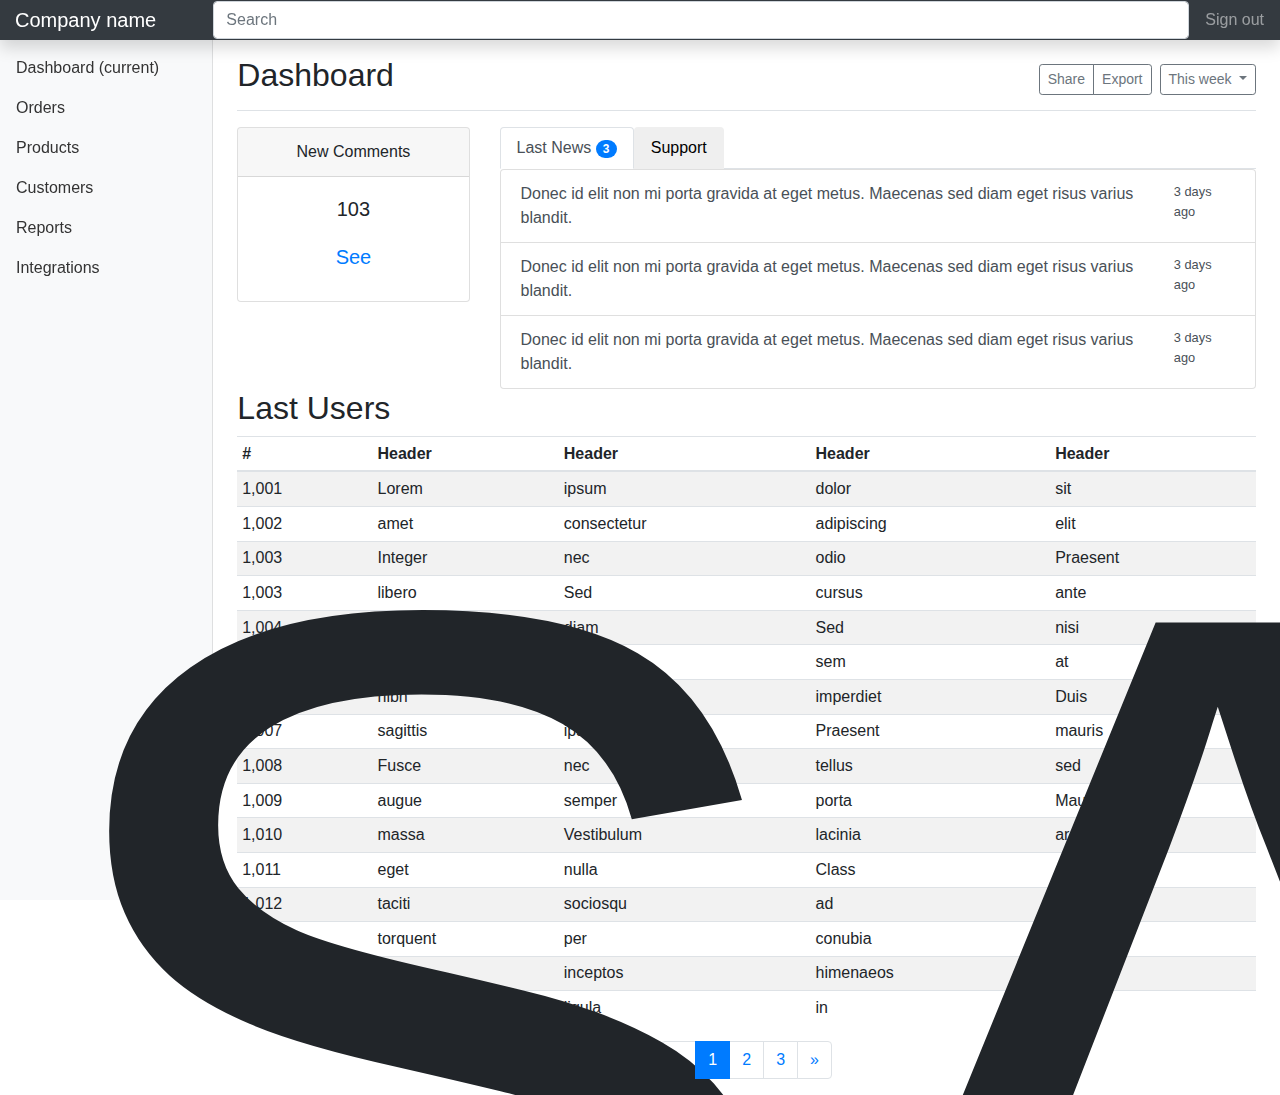
<file: projeto_painel-dashboard/index.html>
<!doctype html>
<html lang="en">
<head>
  <meta charset="utf-8">
  <meta name="viewport" content="width=device-width, initial-scale=1">
  <meta name="description" content="">
  <meta name="author" content="">


  <title>Dashboard Template for Bootstrap</title>

  <!-- Bootstrap core CSS -->
  <link href="css/bootstrap.min.css" rel="stylesheet">

  <!-- Custom styles for this template -->
  <link href="css/dashboard.css" rel="stylesheet">
</head>

<body>
  <header class="navbar navbar navbar-dark bg-dark p-0 flex-nowrap fixed-top shadow">
      <a class="navbar-brand col-2 mr-0" href="#">Company name</a>
      <input class="form-control form-control-dark" type="text" placeholder="Search" aria-label="Search">
    <div class="navbar-nav px-3">
      <a class="nav-item nav-link py-0 text-nowrap" href="#">Sign out</a>
    </div>
  </header>
   

  <nav class="col-2 bg-light sidebar">
   
      <ul class="nav flex-column">
        <li class="nav-item">
          <a class="nav-link active" href="#">
            Dashboard <span class="">(current)</span>
          </a>
        </li>
        <li class="nav-item">
          <a class="nav-link" href="#">
            Orders
          </a>
        </li>
        <li class="nav-item">
          <a class="nav-link" href="#">
            Products
          </a>
        </li>
        <li class="nav-item">
          <a class="nav-link" href="#">
            Customers
          </a>
        </li>
        <li class="nav-item">
          <a class="nav-link" href="#">
            Reports
          </a>
        </li>
        <li class="nav-item">
          <a class="nav-link" href="#">
            Integrations
          </a>
        </li>
        
      </ul>

      <h6 class="sidebar-heading px-3 mt-4">
        <span>Saved reports</span>
      </h6>
      <ul class="nav flex-column">
        <li class="nav-item">
          <a class="nav-link" href="#">
            Current month
          </a>
        </li>
        <li class="nav-item">
          <a class="nav-link" href="#">
            Last quarter
          </a>
        </li>
        <li class="nav-item">
          <a class="nav-link" href="#">
            Social engagement
          </a>
        </li>
        <li class="nav-item">
          <a class="nav-link" href="#">
            Year-end sale
          </a>
        </li>
      </ul>
    
  </nav>

  <main role="main" class="col-10 ml-auto px-4">
  
   <div class="d-flex justify-content-between align-items-center mt-2 border-bottom pb-2 mb-3">
       <h1 class="h2">Dashboard</h1>
    <div class="btn-toolbar" role="toolbar" aria-label="Toolbar with button groups">
      <div class="btn-group mr-2" role="group" aria-label="First group">
        <button type="button" class="btn btn-sm btn-outline-secondary">Share</button>
        <button type="button" class="btn btn-sm btn-outline-secondary">Export</button>
      </div>
      
      <div class="dropdown">
          <button class="btn btn-sm btn-outline-secondary dropdown-toggle" type="button" id="dropdownMenuButton" data-toggle="dropdown" aria-haspopup="true" aria-expanded="false">
            This week
          </button>
          <div class="dropdown-menu dropdown-menu-right" aria-labelledby="dropdownMenuButton">
            <a class="dropdown-item" href="#">last two weeks</a>
            <a class="dropdown-item" href="#">last mounthn</a>
            <a class="dropdown-item" href="#">last three mounths</a>
          </div>
      </div>
      
    </div>
   </div>
     
    <section class="row">
       <div class="col-3">
            <div class="card text-center" style="max-width: 18rem;">
              <div class="card-header">New Comments</div>
              <div class="card-body">
                <h5 class="card-title">103</h5>
                  <a href="#" class="btn btn-link btn-lg">See</a>
              </div>
            </div>
       </div>
       <div class="col-9 ml-auto">
           
          <ul class="nav nav-tabs" id="myTab" role="tablist">
              <li class="nav-item" role="presentation">
                <button class="nav-link active" id="lastNews-tab" data-bs-toggle="tab" data-bs-target="#lastNews" type="button" role="tab" aria-controls="lastNews" aria-selected="true">Last News <span class="badge badge-primary badge-pill">3</span></button>
              </li>
              <li class="nav-item" role="presentation">
                <button class="nav-link" id="support-tab" data-bs-toggle="tab" data-bs-target="#support" type="button" role="tab" aria-controls="support" aria-selected="false">Support</button>
              </li>

          </ul>
            <div class="tab-content" id="myTabContent">
              <div class="tab-pane fade show active" id="lastNews" role="tabpanel" aria-labelledby="lastNews-tab">
                  
                  <div class="d-flex justify-content-between">
                      
                      <div class="list-group w-100">
                          <a href="#" class="list-group-item list-group-item-action" aria-current="true w-100">
                            <div class="d-flex w-100 justify-content-between">
                               <p class="mb-0">Donec id elit non mi porta gravida at eget metus. Maecenas sed diam eget risus varius blandit.</p>
                              <small>3 days ago</small>
                            </div>
                          </a>
                          
                           <a href="#" class="list-group-item list-group-item-action" aria-current="true w-100">
                            <div class="d-flex w-100 justify-content-between">
                               <p class="mb-0">Donec id elit non mi porta gravida at eget metus. Maecenas sed diam eget risus varius blandit.</p>
                              <small>3 days ago</small>
                            </div>
                          </a>
                          
                           <a href="#" class="list-group-item list-group-item-action" aria-current="true w-100">
                            <div class="d-flex w-100 justify-content-between">
                               <p class="mb-0">Donec id elit non mi porta gravida at eget metus. Maecenas sed diam eget risus varius blandit.</p>
                              <small>3 days ago</small>
                            </div>
                          </a>
                     </div>
                      
                  </div>
              
                  
              </div>
              
              <div class="tab-pane fade" id="support" role="tabpanel" aria-labelledby="support-tab">
                  
                  <div class="d-flex flex-column justify-content-between">
                      
                      <h4 class="mt-2">Get In Touch: </h4>
                      <p>Donec id elit non mi porta gravida at eget metus. Maecenas sed diam eget risus varius blandit.</p>
                      <hr>
                      mail@server.com
                      <br>
                      2121-5652
                  </div>
              </div>
  
            </div>
       </div>
   </section>

    



    <h2>Last Users</h2>
   
      <table class="table table-striped table-sm">
        <thead>
          <tr>
            <th>#</th>
            <th>Header</th>
            <th>Header</th>
            <th>Header</th>
            <th>Header</th>
          </tr>
        </thead>
        <tbody>
          <tr>
            <td>1,001</td>
            <td>Lorem</td>
            <td>ipsum</td>
            <td>dolor</td>
            <td>sit</td>
          </tr>
          <tr>
            <td>1,002</td>
            <td>amet</td>
            <td>consectetur</td>
            <td>adipiscing</td>
            <td>elit</td>
          </tr>
          <tr>
            <td>1,003</td>
            <td>Integer</td>
            <td>nec</td>
            <td>odio</td>
            <td>Praesent</td>
          </tr>
          <tr>
            <td>1,003</td>
            <td>libero</td>
            <td>Sed</td>
            <td>cursus</td>
            <td>ante</td>
          </tr>
          <tr>
            <td>1,004</td>
            <td>dapibus</td>
            <td>diam</td>
            <td>Sed</td>
            <td>nisi</td>
          </tr>
          <tr>
            <td>1,005</td>
            <td>Nulla</td>
            <td>quis</td>
            <td>sem</td>
            <td>at</td>
          </tr>
          <tr>
            <td>1,006</td>
            <td>nibh</td>
            <td>elementum</td>
            <td>imperdiet</td>
            <td>Duis</td>
          </tr>
          <tr>
            <td>1,007</td>
            <td>sagittis</td>
            <td>ipsum</td>
            <td>Praesent</td>
            <td>mauris</td>
          </tr>
          <tr>
            <td>1,008</td>
            <td>Fusce</td>
            <td>nec</td>
            <td>tellus</td>
            <td>sed</td>
          </tr>
          <tr>
            <td>1,009</td>
            <td>augue</td>
            <td>semper</td>
            <td>porta</td>
            <td>Mauris</td>
          </tr>
          <tr>
            <td>1,010</td>
            <td>massa</td>
            <td>Vestibulum</td>
            <td>lacinia</td>
            <td>arcu</td>
          </tr>
          <tr>
            <td>1,011</td>
            <td>eget</td>
            <td>nulla</td>
            <td>Class</td>
            <td>aptent</td>
          </tr>
          <tr>
            <td>1,012</td>
            <td>taciti</td>
            <td>sociosqu</td>
            <td>ad</td>
            <td>litora</td>
          </tr>
          <tr>
            <td>1,013</td>
            <td>torquent</td>
            <td>per</td>
            <td>conubia</td>
            <td>nostra</td>
          </tr>
          <tr>
            <td>1,014</td>
            <td>per</td>
            <td>inceptos</td>
            <td>himenaeos</td>
            <td>Curabitur</td>
          </tr>
          <tr>
            <td>1,015</td>
            <td>sodales</td>
            <td>ligula</td>
            <td>in</td>
            <td>libero</td>
          </tr>
        </tbody>
      </table>
      <div aria-label="Page navigation example" >
          <ul class="pagination justify-content-center">
            <li class="page-item">
              <a class="page-link" href="#" aria-label="Previous">
                <span aria-hidden="true">&laquo;</span>
              </a>
            </li>
            <li class="page-item active"><a class="page-link" href="#">1</a></li>
            <li class="page-item"><a class="page-link" href="#">2</a></li>
            <li class="page-item"><a class="page-link" href="#">3</a></li>
            <li class="page-item">
              <a class="page-link" href="#" aria-label="Next">
                <span aria-hidden="true">&raquo;</span>
              </a>
            </li>
          </ul>
       </div> 
       

    
  </main>


  <!-- Bootstrap core JavaScript
  ================================================== -->
  <!-- Placed at the end of the document so the pages load faster -->
  <script src="js/jquery-3.3.1.slim.min.js"></script>
  <script src="js/popper.min.js"></script>
  <script src="js/bootstrap.min.js"></script>   

</body>
</html>
</file>
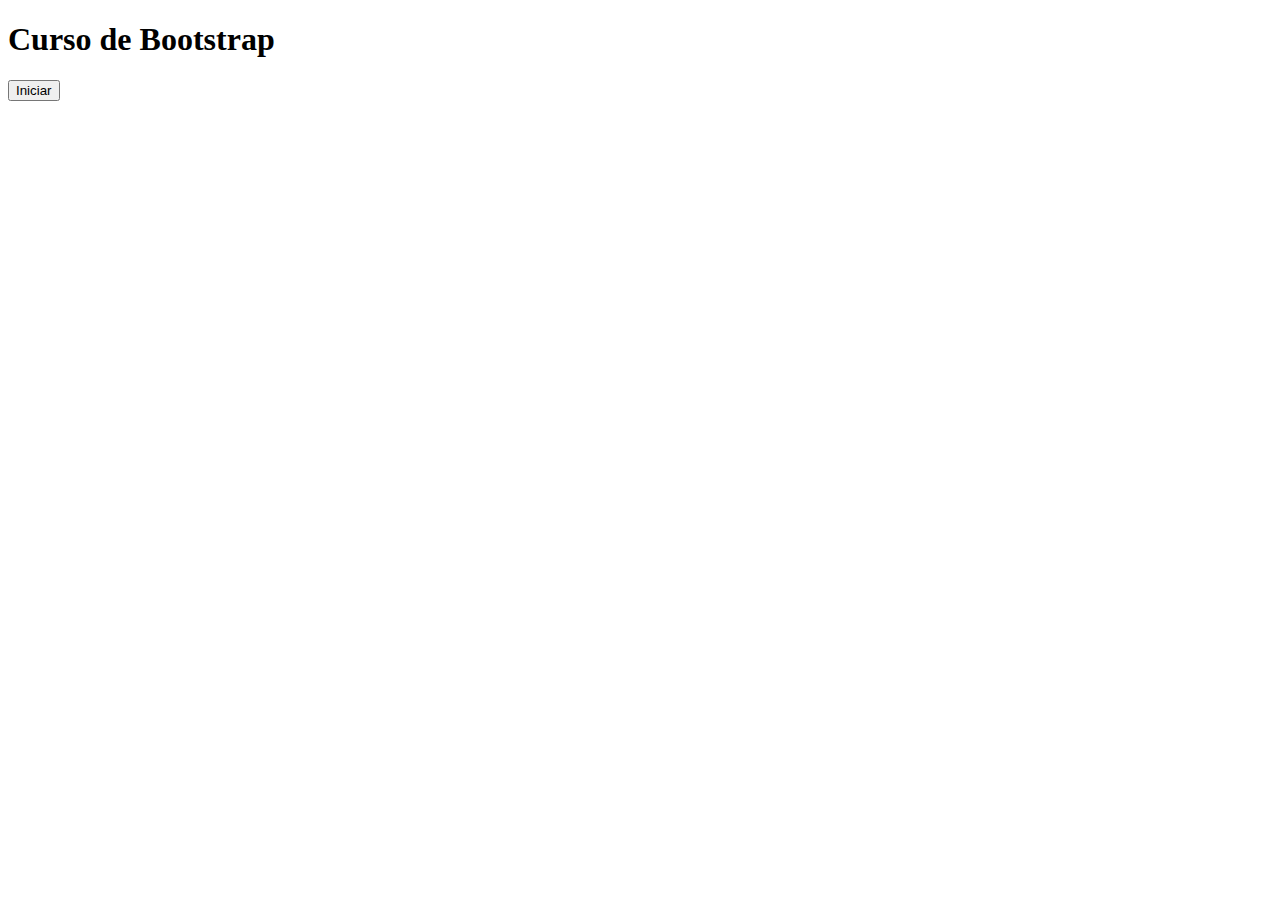
<file: projeto_painel-dashboard/_base.html>
<!DOCTYPE html>
<html lang="pt-br">
<head>
    <meta charset="UTF-8">
    <title>Document</title>
    <link rel="stylesheet" href="https://stackpath.bootstrapcdn.com/bootstrap/4.1.3/css/bootstrap.min.css" integrity="sha384-MCw98/SFnGE8fJT3GXwEOngsV7Zt27NXFoaoApmYm81iuXoPkFOJwJ8ERdknLPMO" crossorigin="anonymous">

</head>
<body>
    <h1>Curso de Bootstrap</h1>
    <button class="btn btn-primary btn-lg ml-2">Iniciar</button>
    
    <script src="https://code.jquery.com/jquery-3.3.1.slim.min.js" integrity="sha384-q8i/X+965DzO0rT7abK41JStQIAqVgRVzpbzo5smXKp4YfRvH+8abtTE1Pi6jizo" crossorigin="anonymous"></script>
<script src="https://cdnjs.cloudflare.com/ajax/libs/popper.js/1.14.3/umd/popper.min.js" integrity="sha384-ZMP7rVo3mIykV+2+9J3UJ46jBk0WLaUAdn689aCwoqbBJiSnjAK/l8WvCWPIPm49" crossorigin="anonymous"></script>
    
    <script src="https://stackpath.bootstrapcdn.com/bootstrap/4.1.3/js/bootstrap.min.js" integrity="sha384-ChfqqxuZUCnJSK3+MXmPNIyE6ZbWh2IMqE241rYiqJxyMiZ6OW/JmZQ5stwEULTy" crossorigin="anonymous"></script>
    
</body>
</html>
</file>
<file: projeto_painel-dashboard/css/dashboard.css>
body{
    padding-top: 48px;
}
.sidebar{
    position: fixed;
    top: 0;
    bottom: 0;
    left: 0;
    z-index: 1;
    padding: 48px 0 0;
    box-shadow: inset -1px 0 0 rgba(0,0,0,.1);
}
.sidebar-heading{
    font-size: 75rem;
    text-transform: uppercase;
    
}
.sidebar .nav-link{
    font-weight: 500;
    color: #333;
}
.sidebar .nav-link .active{
    color: #007bff;
}
</file>
